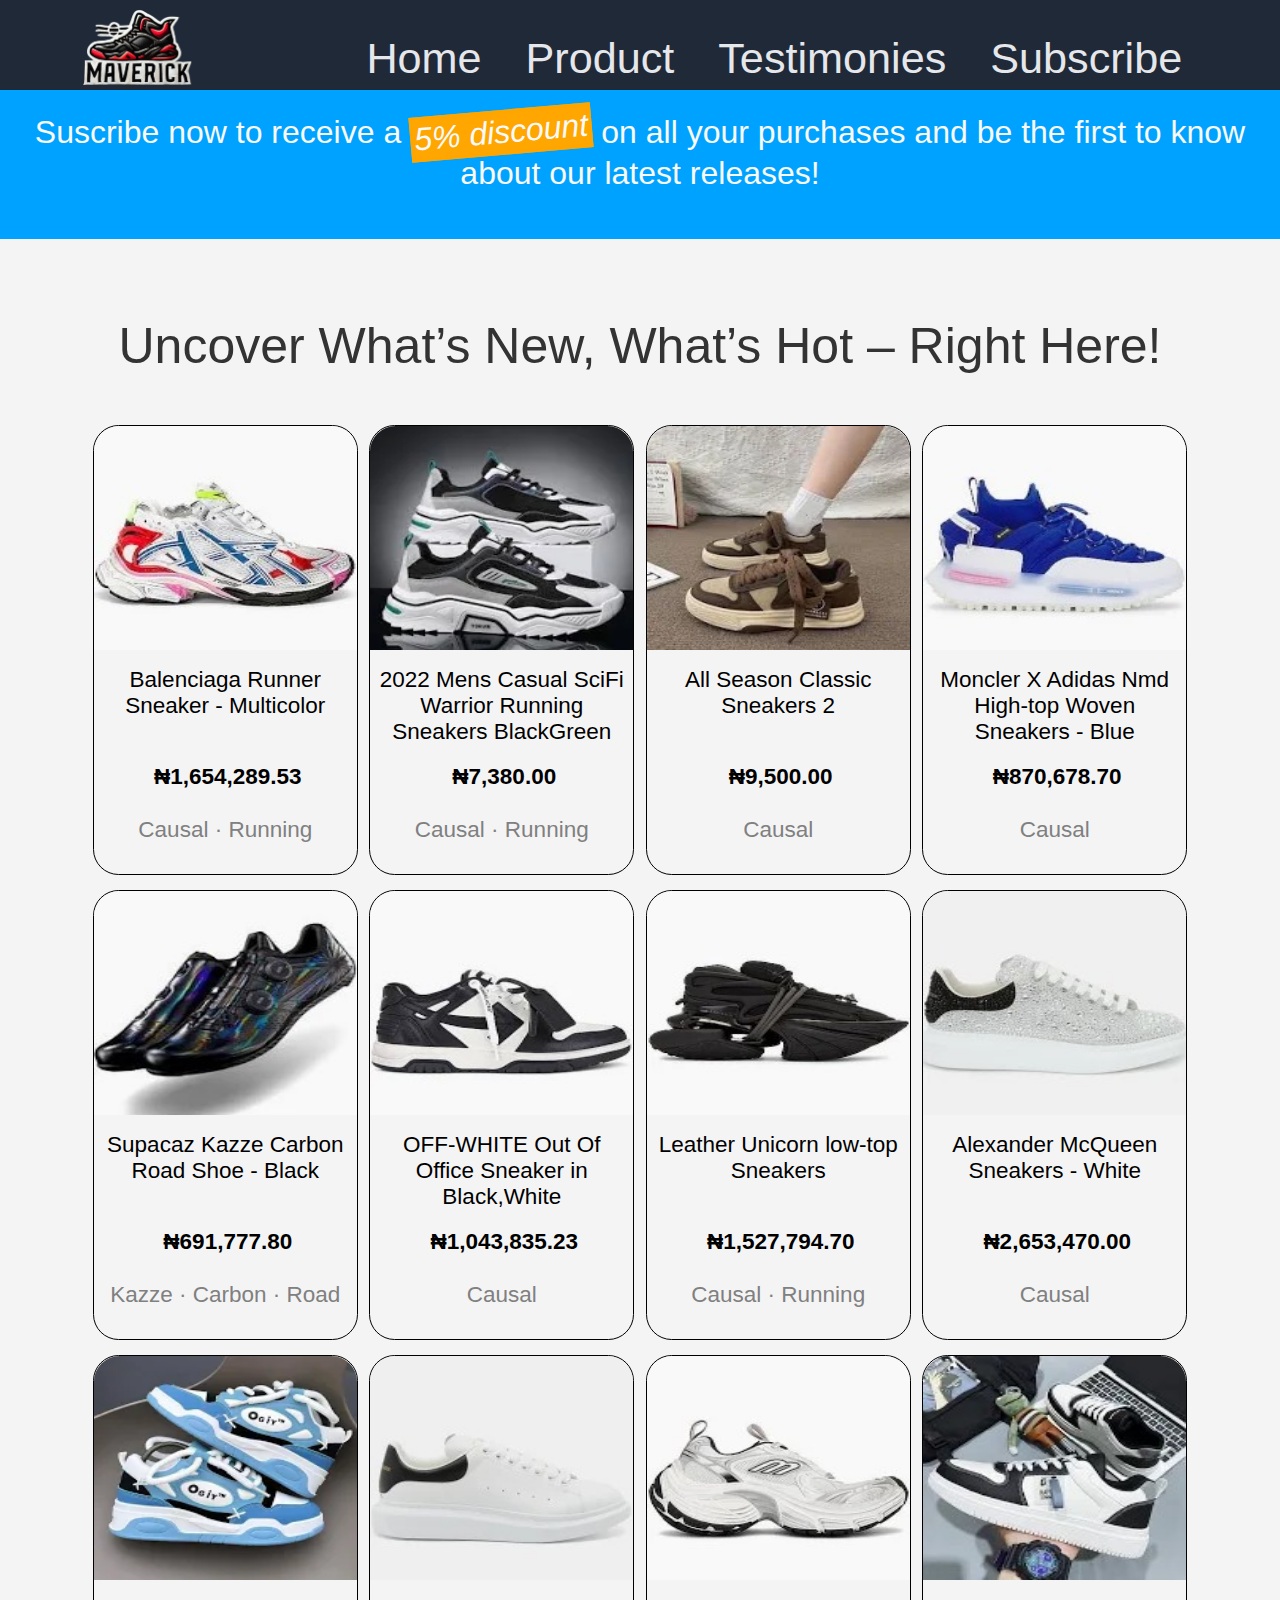
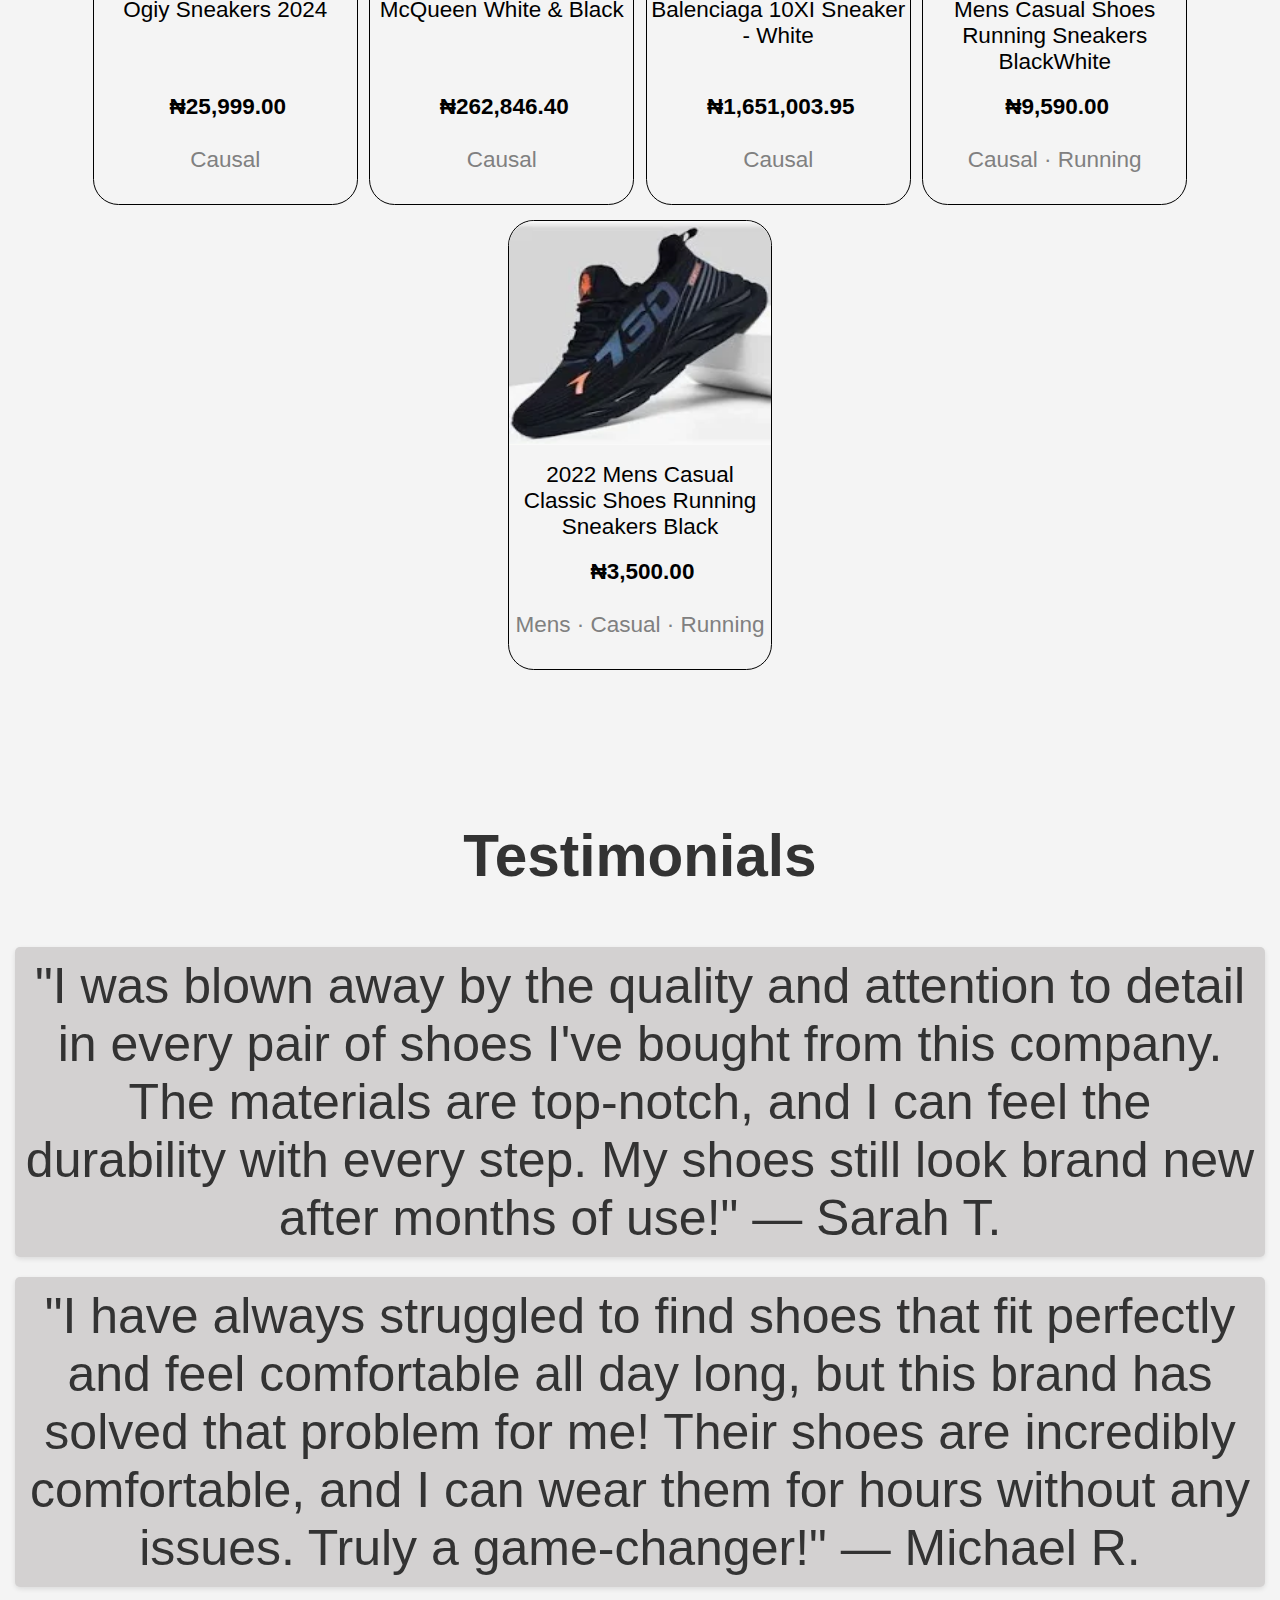
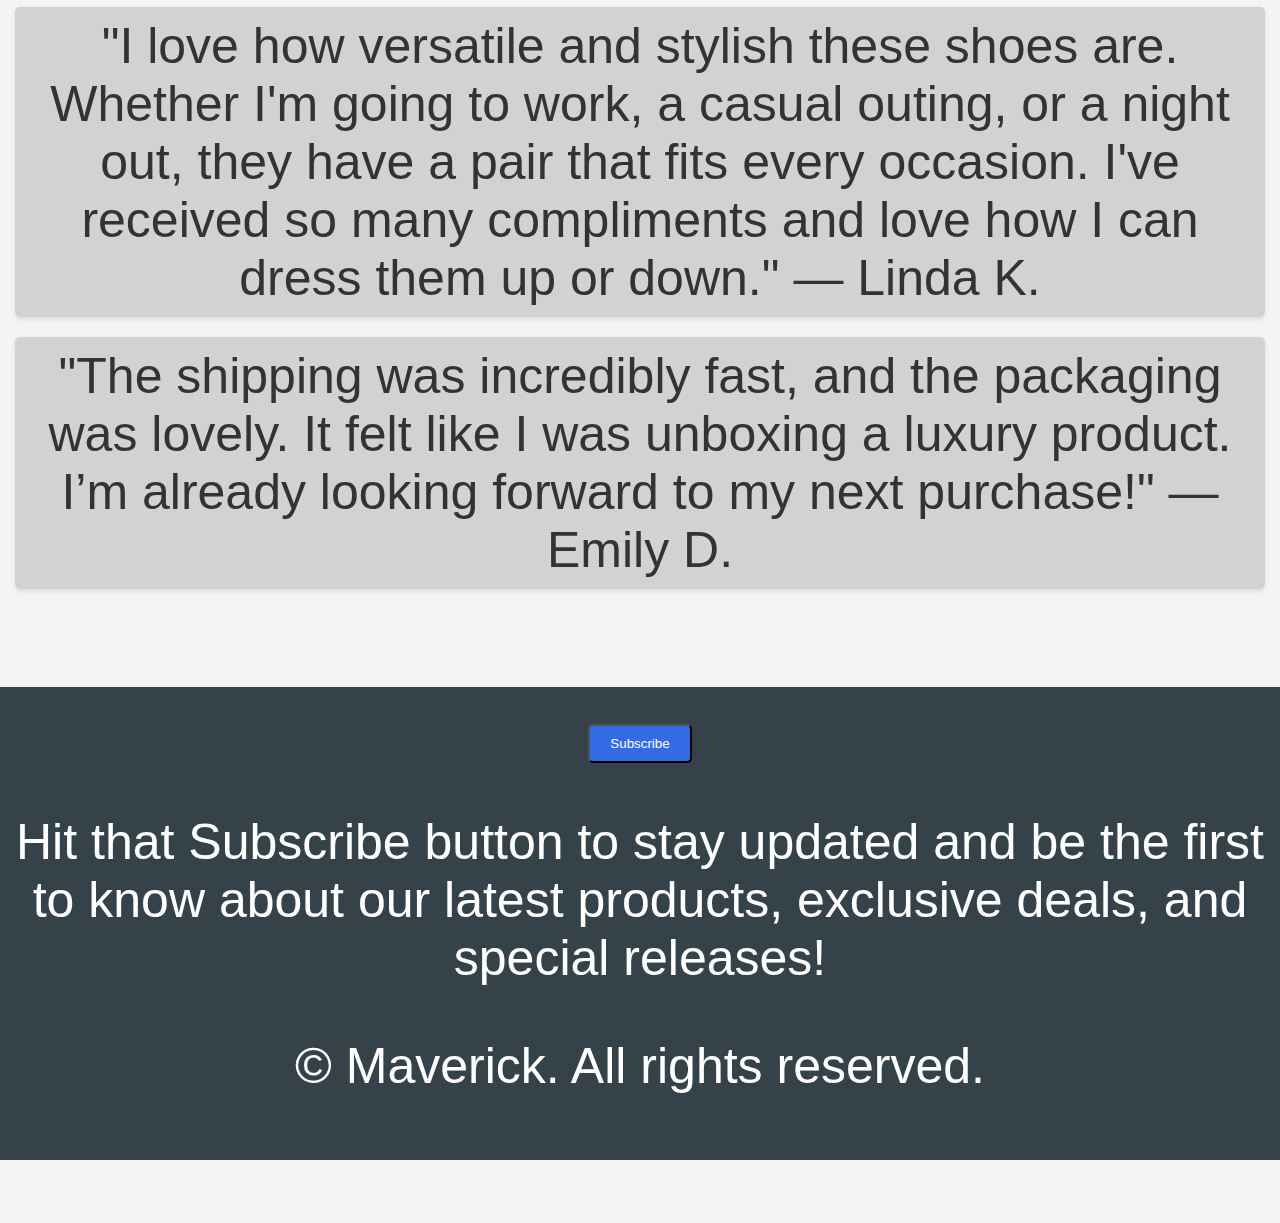
<file: index.html>
<!DOCTYPE html>
<html lang="en">
    <head>
        <meta charset="UTF-8">
        <meta name="viewport" content="width=device-width, initial-scale=1.0">
        <link rel="stylesheet" href="styles.css">
        <title>Maverick Nigeria | Online Shopping</title>
    </head>
    <body>
        <header>
            <img class="logo" src="img/log-removebg-preview.png" alt="Maverick Logo">
            <nav>
                <ul>
                    <li><a href="#home">Home</a></li>
                    <li><a href="#product">Product</a></li>
                    <li><a href="#testimonies">Testimonies</a></li>
                    <li><a href="#sign-up">Subscribe</a></li>
                </ul>
            </nav>
        </header>
        <section id="home">
            <p>Suscribe now to receive a <em>5% discount</em> on all your purchases and be the first to know about our latest releases!</p>
        </section>
        <section id="product">
            <p class="attract">Uncover What’s New, What’s Hot – Right Here!</p>
            <div class="image">
            <figure>
                <a href="">
                <img src="img/shoe.jpg" alt="">
                <figcaption>
                    <p class="pdt-name">Balenciaga Runner Sneaker - Multicolor</p>
                    <p class="price">₦1,654,289.53</p>
                    <p class="cate">Causal &#183; Running</p>
                </figcaption>
                </a>
            </figure>
            <figure>
                <a href="">
                <img src="img/shoe1.jpg" alt="">
                <figcaption>
                    <p class="pdt-name">2022 Mens Casual SciFi Warrior Running Sneakers BlackGreen</p>
                    <p class="price">₦7,380.00</p>
                    <p class="cate">Causal &#183; Running</p>
                </figcaption>
                </a>
            </figure>
            <figure>
                <a href="">
                <img src="img/shoe2.jpg" alt="">
                <figcaption>
                    <p class="pdt-name">All Season Classic Sneakers 2</p>
                    <p class="price">₦9,500.00</p>
                    <p class="cate">Causal</p>
                </figcaption>
                </a>
            </figure>
            <figure>
                <a href="">
                <img src="img/shoe3.jpg" alt="">
                <figcaption>
                    <p class="pdt-name">Moncler X Adidas Nmd High-top Woven Sneakers - Blue</p>
                    <p class="price">₦870,678.70</p>
                    <p class="cate">Causal</p>
                </figcaption>
                </a>
            </figure>
            <figure>
                <a href="">
                <img src="img/shoe4.jpg" alt="">
                <figcaption>
                    <p class="pdt-name">Supacaz Kazze Carbon Road Shoe - Black</p>
                    <p class="price">₦691,777.80</p>
                    <p class="cate">Kazze &#183; Carbon &#183; Road</p>
                </figcaption>
                </a>
            </figure>
            <figure>
                <a href="">
                <img src="img/shoe5.jpg" alt="">
                <figcaption>
                    <p class="pdt-name">OFF-WHITE Out Of Office Sneaker in Black,White</p>
                    <p class="price">₦1,043,835.23</p>
                    <p class="cate">Causal</p>
                </figcaption>
                </a>
            </figure>
            <figure>
                <a href="">
                <img src="img/shoe6.jpg" alt="">
                <figcaption>
                    <p class="pdt-name">Leather Unicorn low-top Sneakers</p>
                    <p class="price">₦1,527,794.70</p>
                    <p class="cate">Causal &#183; Running</p>
                </figcaption>
                </a>
            </figure>
            <figure>
                <a href="">
                <img src="img/shoe7.jpg" alt="">
                <figcaption>
                    <p class="pdt-name">Alexander McQueen Sneakers - White</p>
                    <p class="price">₦2,653,470.00</p>
                    <p class="cate">Causal</p>
                </figcaption>
                </a>
            </figure>
            <figure>
                <a href="">
                <img src="img/shoe8.jpg" alt="">
                <figcaption>
                    <p class="pdt-name">Ogiy Sneakers 2024</p>
                    <p class="price">₦25,999.00</p>
                    <p class="cate">Causal</p>
                </figcaption>
                </a>
            </figure>
            <figure>
                <a href="">
                <img src="img/shoe9.jpg" alt="">
                <figcaption>
                    <p class="pdt-name">McQueen White & Black</p>
                    <p class="price">₦262,846.40</p>
                    <p class="cate">Causal</p>
                </figcaption>
                </a>
            </figure>
            <figure>
                <a href="">
                <img src="img/shoe10.jpg" alt="">
                <figcaption>
                    <p class="pdt-name">Balenciaga 10XI Sneaker - White</p>
                    <p class="price">₦1,651,003.95</p>
                    <p class="cate">Causal</p>
                </figcaption>
                </a>
            </figure>
            <figure>
                <a href="">
                <img src="img/shoe11.jpg" alt="">
                <figcaption>
                    <p class="pdt-name">Mens Casual Shoes Running Sneakers BlackWhite</p>
                    <p class="price">₦9,590.00</p>
                    <p class="cate">Causal &#183; Running</p>
                </figcaption>
                </a>
            </figure>
            <figure>
                <a href="">
                <img src="img/shoe12.jpg" alt="">
                <figcaption>
                    <p class="pdt-name">2022 Mens Casual Classic Shoes Running Sneakers Black</p>
                    <p class="price">₦3,500.00</p>
                    <p class="cate">Mens &#183; Casual &#183; Running</p>
                </figcaption>
                </a>
            </figure>
            </div>
        </section>
        <section id="testimonies">
            <h3>Testimonials</h3>
            <blockquote> "I was blown away by the quality and attention to detail in every pair of shoes I've bought from this company. The materials are top-notch, and I can feel the durability with every step. My shoes still look brand new after months of use!"
                — Sarah T.</blockquote>
            <blockquote> "I have always struggled to find shoes that fit perfectly and feel comfortable all day long, but this brand has solved that problem for me! Their shoes are incredibly comfortable, and I can wear them for hours without any issues. Truly a game-changer!"
                — Michael R.</blockquote>
            <blockquote> "I love how versatile and stylish these shoes are. Whether I'm going to work, a casual outing, or a night out, they have a pair that fits every occasion. I've received so many compliments and love how I can dress them up or down."
                — Linda K.</blockquote>
            <blockquote>"The shipping was incredibly fast, and the packaging was lovely. It felt like I was unboxing a luxury product. I’m already looking forward to my next purchase!"
                — Emily D.</blockqoute>
        </section>
        <footer id="sign-up">
            <button class="cta-button">Subscribe</button>
            <p>Hit that Subscribe button to stay updated and be the first to know about our latest products, exclusive deals, and special releases!</p>
            <p>&copy; <span id="year"></span> Maverick. All rights reserved.</p>
        </footer>
    </body>
</html>
</file>
<file: styles.css>
* {
    box-sizing: border-box;
    scroll-behavior: smooth;
}
body {
    font-family: Roboto, sans-serif;
    margin: 0;
    padding: 0;
    background-color: #f4f4f4;
    color: #333;
}

header {
    width: 100%;
    height: 10vh;
    background: #1f2937;
    color: white;
    padding: 5px;
    position: fixed;
    top: 0;
    text-align: center;
    display: flex;
    justify-content: space-around;
    align-items: end;
    z-index: 1;
}

.logo {
    width: auto;
    height: 40px;
}

nav ul {
    list-style-type: none;
    padding: 0;
    margin: 0;
}

nav ul li {
    display: inline-flex;
    margin: 0 15px;
}

nav ul li a {
    color: #e5e7eb;
    text-decoration: none;
    font-size: 2rem;
}

#home {
    background: rgb(0, 162, 255);
    color: #f9f9f9;
    text-align: center;
    margin-bottom: 0;
    width: 100%;
}
#home p {
    font-size: 1rem;
}

em {
    background-color: rgb(255, 166, 0);
    border: 4px solid orange;
    display: inline-block;
    transform: rotate(-5deg);
    z-index: 0;
}

.attract {
    margin-top: 0;
}

#product {
    margin-top: 2vh;
}

.image {
    padding: 0;
    width: 90vw;
    margin: 0 auto;
    display: flex;
    justify-content: center;
    flex-wrap: wrap;
    column-gap: 1%;
    row-gap: 2px;
}

figure {
    border: 1px solid black;
    border-radius: 2vw;
    width: 23%;
    height: 350px;
    margin: 0;
}

figure a {
    text-decoration: none;
    display: flex;
    flex-direction: column;
    align-content: space-between;
    justify-content: space-between;
    flex-wrap: wrap;
    height: 100%;
}

img {
    border-top-left-radius: 2vw;
    border-top-right-radius: 2vw;
    width: 100%;
    height: 50%;
}

figcaption {
    padding: 2px;
    width: 100%;
    font-size: 2.5vh;
    color: black;
    height: 50%;
    display: flex;
    flex-direction: column;
    justify-content: space-around;
    align-content: space-between;
    flex-wrap: wrap;
    margin: 0;
}
.pdt-name {
    width: 100%;
    margin: 0;
    height: 30%
}

.price {
    text-align: center;
    font-weight: bold;
    padding-left: 5px;
    height: 10%;
    margin: 0;
}

.cate {
    color: grey;
    width: 100%;
    height: 10%;
    margin: 0 0 2vh 0;
}

.cta-button {
    background: #336be4;
    color: white;
    padding: 10px 20px;
    text-decoration: none;
    border-radius: 5px;
}

#home, #product, #testimonies, #sign-up {
    padding: 15px;
    margin-top: 7vh;
    margin-bottom: 7vh;
    text-align: center;
    scroll-margin-top: 10vh;
}

blockquote {
    margin: 20px 0;
    padding: 10px;
    background: rgb(211, 209, 209);
    border-radius: 5px;
    box-shadow: 0 2px 5px rgba(0, 0, 0, 0.1);
}

footer {
    background: #35424a;
    color: white;
    text-align: center;
    padding: 10px;
    position: relative;
    bottom: 0;
    width: 100%;
}

/** 4k laptop **/
@media screen and (min-width: 1441px) {
    body {
        font-size: 50px;
    }
    .logo {
        height: 120px;
        width: auto;
    }
    nav ul li a {
        font-size: 3.5rem;
    }
    #home p {
        font-size: 2.7rem;
    }
    .image {
        row-gap: 20px;
    }
    figure {
        height: 800px;
    }
}
/** L laptop **/
@media screen and (max-width: 1440px) and (min-width: 1040px) {
    body {
        font-size: 50px;
    }
    .logo {
        height: 78px;
        width: auto;
    }
    nav ul li a {
        font-size: 2.7rem;
    }
    #home p {
        font-size: 2rem;
    }
    .image {
        row-gap: 15px;
    }
    figure {
        height: 450px;
    }
}
  /** laptop **/
/* @media screen and (max-width: 1440px) {
    body {
        font-size: 16px;
    }
    nav {
        padding: 0;
    }
    nav ul li a {
        font-size: 20px;
        padding: 0;
    }
    figure {
        width: 24%;
        height: 460px;
    }
    .logo {
        height: 60px;
        width: 70px;
        padding: 0;
    }
    img {
        height: 60%;
    }
    figcaption {
        height: 40%
    }
  }
@media screen and (max-width: 1024px) {
    .logo {
        height: 70px;
        width: 60px;
        padding: 20px 0 5px 0;
    }
    figure {
        height: 300px;
    }
    body {
        font-size: 20px;
    }
    nav ul li a {
        font-size: 20px;
    }
} */
/** tablet **/
@media screen and (max-width: 900px) and (min-width: 700px) {
    #home p {
        font-size: 1.3rem;
    }
    .attract {
        font-size: 1.3rem;
    }
    figure {
        width: 30%;
        height: 330px;
    }
    img {
        height: 55%;
    }
    figcaption {
        height: 45%
    }
    .logo {
        height: 70px;
        width: 60px;
        padding: 20px 0 5px 0;
    }
    nav ul li a {
        font-size: 1.5rem;
    }
  }
/** mobile **/
@media screen and (max-width: 425px) {
    figure {
        width: 49%;
        height: 310px;
    }
    header {
        height: 12vh;
    }
    .logo {
        width: auto;
        height: 60px;
    }
    #home {
        margin: 12vh 0 0 0;
    }
    #home p {
        font-size: 1rem;
        width: 100%;
    }
    .attract {
        font-size: 1.2rem;
    }
    #product {
        margin-top: 0;
    }
    nav ul {
        margin-bottom: 2vh;
    }
    nav ul li a {
        font-size: 1.2rem;
    }
  }
</file>
